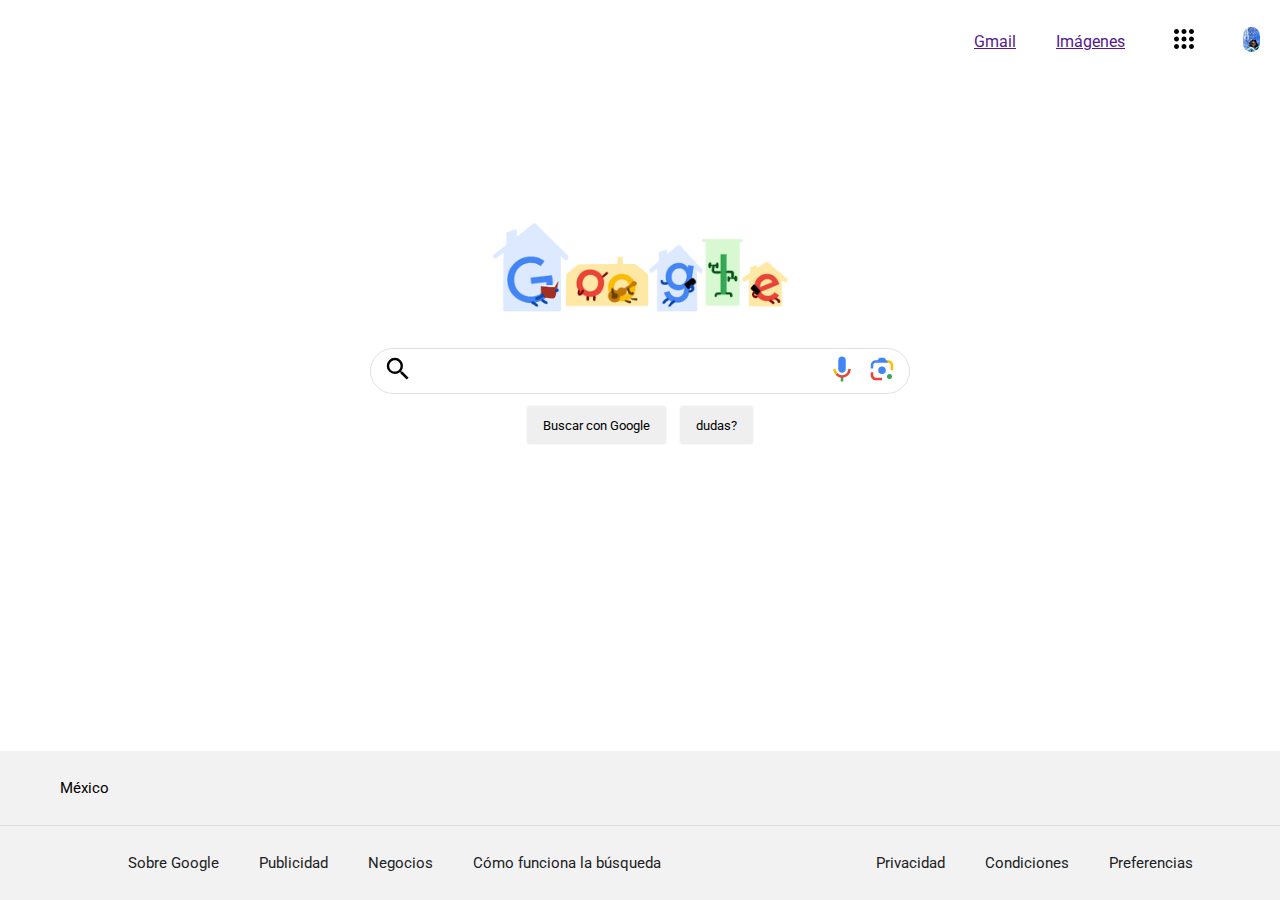
<file: clongogle/index.html>
<!DOCTYPE html>
<html lang="en">

<head>
    <meta charset="UTF-8">
    <meta name="viewport" content="width=device-width, initial-scale=1.0">
    <title>Google</title>
    <link rel="shortcut icon" href="favicon.png" type="image/x-icon">

    <link rel="preconnect" href="https://fonts.googleapis.com">
    <link rel="preconnect" href="https://fonts.gstatic.com" crossorigin>
    <link href="https://fonts.googleapis.com/css2?family=Roboto:ital,wght@0,100;0,300;0,400;0,500;0,700;0,900;1,100;1,300;1,400;1,500;1,700;1,900&display=swap" rel="stylesheet">


    <link rel="stylesheet" href="style.css">
</head>

<body>

    <header>
        <ul>
            <li>
                <a href="">Gmail</a>
            </li>
            <li>
                <a href="">Imágenes</a>
            </li>
            <li>
                <figure class="manita">
                    <svg 
                class="icono-cuadro" focusable="false" viewBox="0 0 24 24">
                    <path
                        d="M6,8c1.1,0 2,-0.9 2,-2s-0.9,-2 -2,-2 -2,0.9 -2,2 0.9,2 2,2zM12,20c1.1,0 2,-0.9 2,-2s-0.9,-2 -2,-2 -2,0.9 -2,2 0.9,2 2,2zM6,20c1.1,0 2,-0.9 2,-2s-0.9,-2 -2,-2 -2,0.9 -2,2 0.9,2 2,2zM6,14c1.1,0 2,-0.9 2,-2s-0.9,-2 -2,-2 -2,0.9 -2,2 0.9,2 2,2zM12,14c1.1,0 2,-0.9 2,-2s-0.9,-2 -2,-2 -2,0.9 -2,2 0.9,2 2,2zM16,6c0,1.1 0.9,2 2,2s2,-0.9 2,-2 -0.9,-2 -2,-2 -2,0.9 -2,2zM12,8c1.1,0 2,-0.9 2,-2s-0.9,-2 -2,-2 -2,0.9 -2,2 0.9,2 2,2zM18,14c1.1,0 2,-0.9 2,-2s-0.9,-2 -2,-2 -2,0.9 -2,2 0.9,2 2,2zM18,20c1.1,0 2,-0.9 2,-2s-0.9,-2 -2,-2 -2,0.9 -2,2 0.9,2 2,2z">
                    </path>
                    <image src="https://ssl.gstatic.com/gb/images/bar/al-icon.png" alt="" height="24" width="24"
                        style="border:none;display:none \9"></image>
                </svg>
                </figure>
            </li>
            <li>
                <img id="perfil" class="manita" src="da9d0567-94c8-408a-913b-5cbed7a777c6 (1).jpg" alt="Foto de Perfil">
            </li>
        </ul>
    </header>


    <main>
            <img src="gif.png" alt="Google Logo" id="logo">
            
            <div id="buscador">
                <figure id="lupa" class="icono-buscador">
                    <svg focusable="false" xmlns="http://www.w3.org/2000/svg" viewBox="0 0 24 24"><path d="M15.5 14h-.79l-.28-.27A6.471 6.471 0 0 0 16 9.5 6.5 6.5 0 1 0 9.5 16c1.61 0 3.09-.59 4.23-1.57l.27.28v.79l5 4.99L20.49 19l-4.99-5zm-6 0C7.01 14 5 11.99 5 9.5S7.01 5 9.5 5 14 7.01 14 9.5 11.99 14 9.5 14z"></path></svg>
                </figure>

                <input type="text">

                <figure id="microfono" class="icono-buscador">
                    <svg class="goxjub" focusable="false" viewBox="0 0 24 24" xmlns="http://www.w3.org/2000/svg"><path fill="#4285f4" d="m12 15c1.66 0 3-1.31 3-2.97v-7.02c0-1.66-1.34-3.01-3-3.01s-3 1.34-3 3.01v7.02c0 1.66 1.34 2.97 3 2.97z"></path><path fill="#34a853" d="m11 18.08h2v3.92h-2z"></path><path fill="#fbbc05" d="m7.05 16.87c-1.27-1.33-2.05-2.83-2.05-4.87h2c0 1.45 0.56 2.42 1.47 3.38v0.32l-1.15 1.18z"></path><path fill="#ea4335" d="m12 16.93a4.97 5.25 0 0 1 -3.54 -1.55l-1.41 1.49c1.26 1.34 3.02 2.13 4.95 2.13 3.87 0 6.99-2.92 6.99-7h-1.99c0 2.92-2.24 4.93-5 4.93z"></path></svg>
                </figure>

                <figure id="camara" class="icono-buscador">
                    <svg class="Gdd5U" focusable="false" viewBox="0 0 192 192" xmlns="http://www.w3.org/2000/svg"><rect fill="none" height="192" width="192"></rect><g><circle fill="#34a853" cx="144.07" cy="144" r="16"></circle><circle fill="#4285f4" cx="96.07" cy="104" r="24"></circle><path fill="#ea4335" d="M24,135.2c0,18.11,14.69,32.8,32.8,32.8H96v-16l-40.1-0.1c-8.8,0-15.9-8.19-15.9-17.9v-18H24V135.2z"></path><path fill="#fbbc05" d="M168,72.8c0-18.11-14.69-32.8-32.8-32.8H116l20,16c8.8,0,16,8.29,16,18v30h16V72.8z"></path><path fill="#4285f4" d="M112,24l-32,0L68,40H56.8C38.69,40,24,54.69,24,72.8V92h16V74c0-9.71,7.2-18,16-18h80L112,24z"></path></g></svg>
                </figure>

            </div>

            <div id="botones">

                <button>Buscar con Google</button>
                <button>dudas?</button>

            </div>
    </main>

    <div class="flex-grow">

    </div>


    <footer>

        <ul>
            <li>México</li>
        </ul>

        <div class="listas-inferiores">
            <ul>
                <li><a href="http://" target="_blank" rel="noopener noreferrer">Sobre Google</a></li>
                <li><a href="http://" target="_blank" rel="noopener noreferrer">Publicidad</a></li>
                <li><a href="http://" target="_blank" rel="noopener noreferrer">Negocios</a></li>
                <li><a href="http://" target="_blank" rel="noopener noreferrer">Cómo funciona la búsqueda</a></li>
            </ul>
    
            <ul>
                <li><a href="http://" target="_self" rel="noopener noreferrer">Privacidad</a></li>
                <li><a href="http://" target="_blank" rel="noopener noreferrer">Condiciones</a></li>
                <li><a href="http://" target="_blank" rel="noopener noreferrer">Preferencias</a></li>
            </ul>
    
        </div>
    </footer>
</body>

</html>
</file>
<file: clongogle/style.css>
* {
    font-family: "Roboto", sans-serif;
    overflow: auto;
    margin: 0px;

}

html {
    height: 100%;
}

body{
    display: flex;
    flex-direction: column;
    height: 100%;
}

.manita {
    cursor: pointer;
}

img[alt="Foto de Perfil"] {
    border-radius: 30px;
}

li {
    margin: 20px;
}


header ul {
    list-style-type: none;
    display: flex;
    justify-content: end;
    align-items: center;
}

main {
    flex-grow: 2;
/*     height: 75vh;
 */    display: flex;
    flex-direction: column;
    align-items: center;
    justify-content: center;
}

#buscador {
    display: flex;
    justify-content: center;
    border: 1px solid #dfe1e5;
    border-radius: 24px;
    min-height: 44px;
    max-width: 584px;
    width: 538px;
}

#buscador:hover {
    background: #fff;
    box-shadow: 0 1px 6px rgba(32, 33, 36, .28);
    border-color: transparent;
}

#buscador input {
    width: 400px;
    outline: none;
    border: none;
}

#buscador .icono-buscador {
    margin: 5px;
    width: 30px;
    height: 30px;
}

.icono-cuadro {
    height: 30px;
    padding: 4px;
}

.icono-cuadro:hover {
    background-color: #dddddd;
    border-radius: 25px;
}

#botones {
    /* funciona con el texto, pero también funciona con los elementos inline*/
    text-align: center;
}

#botones button {
    border: 1px solid #f8f9fa;
    border-radius: 4px; /* 2, 4, 8, 16, 32 */
    padding: 0 16px;
    height: 40px;
    margin: 11px 4px;
}

#botones button:hover {
    box-shadow: 0 1px 1px rgba(0, 0, 0, .1);
    background-color: #f8f9fa;
    border: 1px solid #dadce0;
}

#logo {
    width: 300px;
    margin: 24px;
}

.flex-grow {
    flex-grow: 2;
}

footer{
    background-color: #f2f2f2;
}

footer ul {
    display: flex;
    list-style-type: none;
    font-size: 15px;
    margin: 8px auto;
}

footer > div > ul {
    justify-content: center;
}

a[target]{
    color: #202124;
    text-decoration: none;
}

.listas-inferiores{
    border-top: 1px solid #dadce0;
    display: flex;
}

/* Modelo de caja: box model

    margin
    padding
    border

*/
</file>
